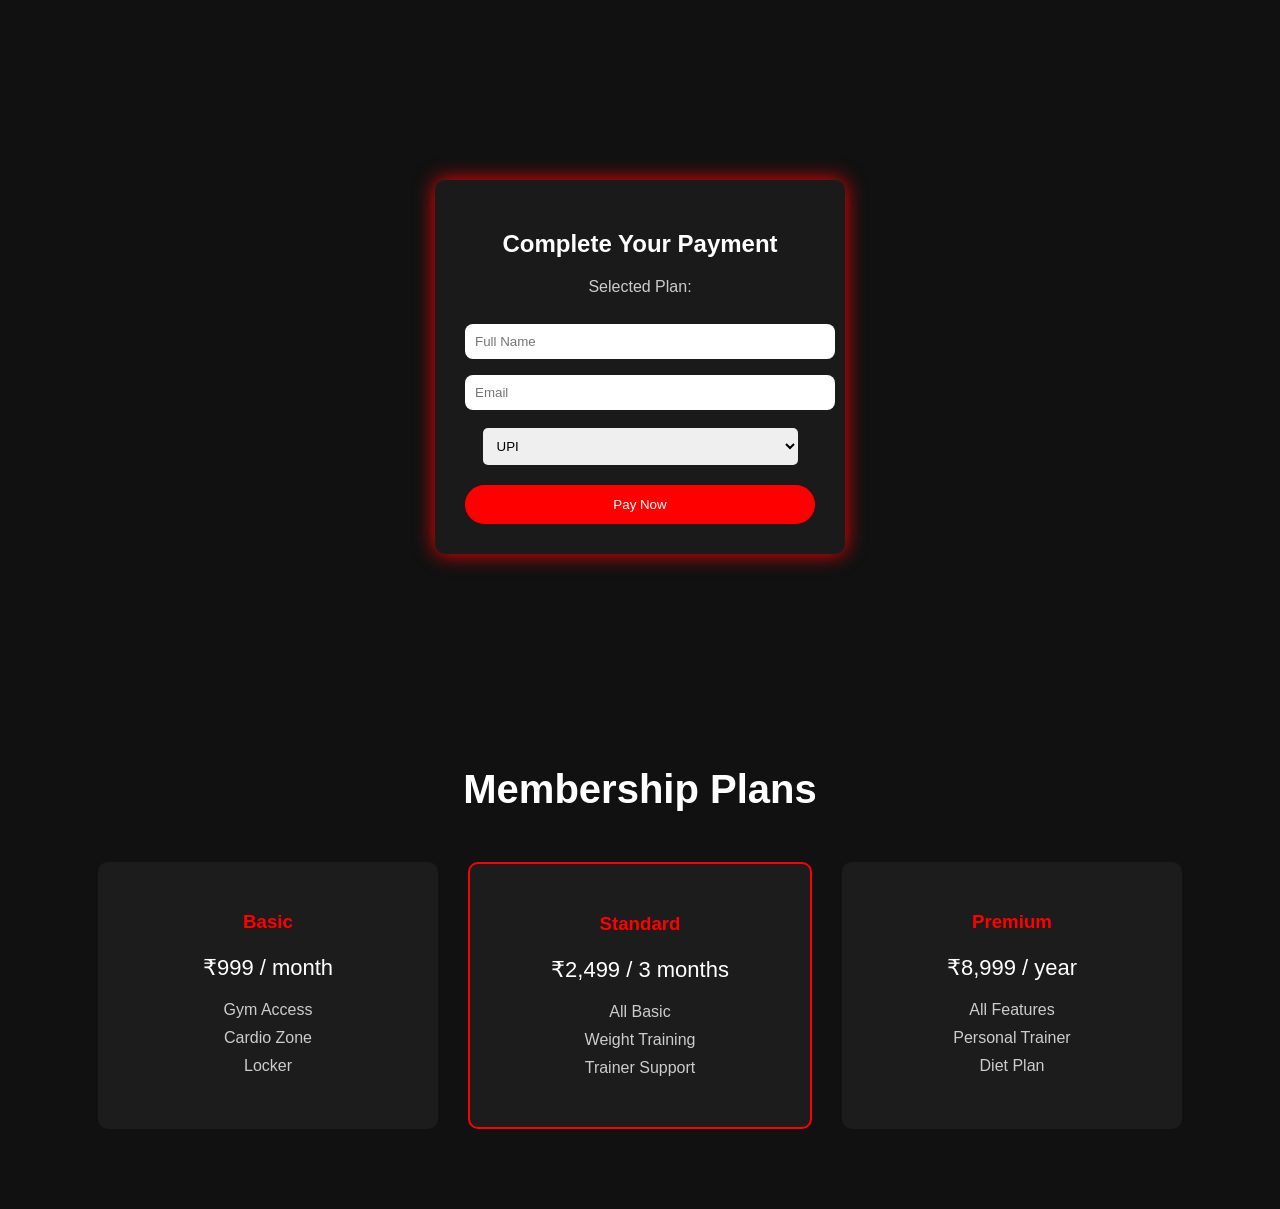
<file: pyment.html>
<!DOCTYPE html>
<html>
<head>
    <title>Gym Payment</title>
    <link rel="stylesheet" href="style.css">
    <style>
        body {
            background: #111;
            color: white;
            font-family: Arial;
            text-align: center;
        }

        .payment-box {
            background: #1a1a1a;
            padding: 30px;
            width: 350px;
            margin: 100px auto;
            border-radius: 10px;
        }

        input, select {
            width: 90%;
            padding: 10px;
            margin: 10px 0;
            border-radius: 5px;
            border: none;
        }

        button {
            padding: 10px 20px;
            background: red;
            color: white;
            border: none;
            border-radius: 5px;
            cursor: pointer;
        }

        button:hover {
            background: darkred;
        }
    </style>
</head>
<body>

<div class="payment-box">
    <h2>Complete Your Payment</h2>
    <p id="selectedPlan"></p>

    <input type="text" placeholder="Full Name" required>
    <input type="email" placeholder="Email" required>

    <select>
        <option>UPI</option>
        <option>Card</option>
        <option>Net Banking</option>
    </select>

    <button onclick="makePayment()">Pay Now</button>
</div>
<!-- PRICING -->
<section class="pricing" id="pricing">
  <h2>Membership Plans</h2>
  <div class="pricing-cards">

    <a href="payment.html?plan=basic" class="price-card">
      <h3>Basic</h3>
      <p class="price">₹999 / month</p>
      <ul>
        <li>Gym Access</li>
        <li>Cardio Zone</li>
        <li>Locker</li>
      </ul>
    </a>

    <a href="payment.html?plan=standard" class="price-card featured">
      <h3>Standard</h3>
      <p class="price">₹2,499 / 3 months</p>
      <ul>
        <li>All Basic</li>
        <li>Weight Training</li>
        <li>Trainer Support</li>
      </ul>
    </a>

    <a href="payment.html?plan=premium" class="price-card">
      <h3>Premium</h3>
      <p class="price">₹8,999 / year</p>
      <ul>
        <li>All Features</li>
        <li>Personal Trainer</li>
        <li>Diet Plan</li>
      </ul>
    </a>

  </div>
</section>

<script>
    const urlParams = new URLSearchParams(window.location.search);
    const plan = urlParams.get('plan');

    document.getElementById("selectedPlan").innerText =
        "Selected Plan: " + (plan ? plan.toUpperCase() : "");

    function makePayment() {

        document.body.innerHTML = `
        <section style="
            height:100vh;
            background:linear-gradient(to bottom, #000, #111);
            display:flex;
            flex-direction:column;
            justify-content:center;
            align-items:center;
            color:white;
            text-align:center;
        ">

            <h1 style="font-size:40px; margin-bottom:20px;">
                Scan & Pay
            </h1>

            <p style="margin-bottom:30px; color:#ccc;">
                Complete your membership payment via UPI
            </p>

            <div style="
                background:#111;
                padding:30px;
                border-radius:20px;
                box-shadow:0 0 40px red;
            ">
                <img src="https://api.qrserver.com/v1/create-qr-code/?size=250x250&data=upi://pay?pa=yourupiid@upi&pn=MyGym&am=2499"
                     alt="QR Code">
            </div>

            <button onclick="paymentSuccess()" 
                style="
                margin-top:40px;
                padding:12px 30px;
                background:red;
                border:none;
                color:white;
                border-radius:30px;
                cursor:pointer;
                font-size:16px;
                ">
                I've Paid
            </button>

        </section>
        `;
    }

    function paymentSuccess(){
        alert("Payment Verified ✅ Welcome to My Gym!");
        window.location.href="index.html";
    }
</script>

</body>
</html>
</file>
<file: style.css>
html {
  scroll-behavior: smooth;
}
/* GLOBAL */
body {
  margin: 0;
  font-family: Arial, sans-serif;
  background-color: #000;
  color: white;
}

/* NAVBAR */
.navbar {
  position: absolute;
  top: 0;
  width: 100%;
  padding: 20px 40px;
  display: flex;
  justify-content: space-between;
  align-items: center;
  z-index: 10;
}

.logo {
  font-size: 24px;
  font-weight: bold;
}

.nav-links {
  list-style: none;
  display: flex;
  gap: 30px;
}

.nav-links a {
  text-decoration: none;
  color: white;
}

.nav-links a:hover {
  color: red;
}

/* HERO SECTION */
.hero {
  height: 100vh;
  background-image:
    linear-gradient(rgba(0,0,0,0.65), rgba(0,0,0,0.65)),
    url("images/gym.jpg");
  background-size: cover;
  background-position: center;
  background-repeat: no-repeat;

  display: flex;
  flex-direction: column;
  justify-content: center;
  align-items: center;
  text-align: center;
}

.hero h1 {
  font-size: 56px;
  margin-bottom: 10px;
}

.hero p {
  font-size: 20px;
  color: #ccc;
  margin-bottom: 30px;
}

.hero button {
  padding: 15px 40px;
  font-size: 18px;
  background-color: red;
  border: none;
  color: white;
  border-radius: 5px;
  cursor: pointer;
}

.hero button:hover {
  background-color: darkred;
}

/* PROGRAMS SECTION */
.programs {
  background-color: #111;
  padding: 80px 40px;
  text-align: center;
}

.programs h2 {
  font-size: 40px;
  margin-bottom: 50px;
}

.program-cards {
  display: flex;
  justify-content: center;
  gap: 30px;
  flex-wrap: wrap;
}

.card {
  background-color: #1c1c1c;
  padding: 30px;
  width: 280px;
  border-radius: 10px;
  transition: transform 0.3s;
}

.card:hover {
  transform: translateY(-10px);
}

.icon {
  font-size: 40px;
  margin-bottom: 15px;
}

.card h3 {
  margin-bottom: 15px;
  color: red;
}

.card p {
  color: #ccc;
  font-size: 16px;
}

/* CONTACT SECTION */
.contact {
  background-color: #000;
  padding: 60px 40px;
  text-align: center;
}

.contact h2 {
  font-size: 32px;
  margin-bottom: 20px;
}

.contact p {
  color: #ccc;
}
/* ============================= */
/* TRAINING LEVELS – PREMIUM UI */
/* ============================= */

.levels {
  background: radial-gradient(circle at top, #141414, #000);
  padding: 100px 20px;
}

.levels h2 {
  font-size: 48px;
  margin-bottom: 35px;
  letter-spacing: 1px;
}

/* Tabs */
.level-tabs {
  display: flex;
  justify-content: center;
  gap: 15px;
  margin-bottom: 40px;
}

.level-tabs .tab {
  padding: 14px 36px;
  font-size: 16px;
  border-radius: 30px;
  background: linear-gradient(145deg, #1a1a1a, #0e0e0e);
  color: #ccc;
  border: 1px solid #222;
  transition: all 0.3s ease;
}

.level-tabs .tab:hover {
  color: white;
  transform: translateY(-2px);
}

.level-tabs .tab.active {
  background: linear-gradient(135deg, #ff2a2a, #c40000);
  color: white;
  box-shadow: 0 10px 25px rgba(255, 0, 0, 0.4);
}

/* Level Box */
.level-content {
  display: flex;
  justify-content: center;
}

.level-box {
  width: 420px;
  background: linear-gradient(160deg, #1b1b1b, #0f0f0f);
  border-radius: 15px;
  padding: 35px;
  box-shadow: 0 25px 60px rgba(0, 0, 0, 0.7);
  animation: fadeSlide 0.5s ease;
}

.level-box h3 {
  font-size: 24px;
  margin-bottom: 20px;
  color: #ff3b3b;
  text-align: center;
}

.level-box ul li {
  font-size: 16px;
  padding: 10px 0;
  border-bottom: 1px solid #222;
  display: flex;
  justify-content: space-between;
}

.level-box ul li::after {
  content: "✔";
  color: #ff3b3b;
}

/* Animation */
@keyframes fadeSlide {
  from {
    opacity: 0;
    transform: translateY(15px);
  }
  to {
    opacity: 1;
    transform: translateY(0);
  }
}
/* PRICING SECTION */
.pricing {
  background-color: #111;
  padding: 80px 40px;
  text-align: center;
}

.pricing h2 {
  font-size: 40px;
  margin-bottom: 50px;
}

.pricing-cards {
  display: flex;
  justify-content: center;
  gap: 30px;
  flex-wrap: wrap;
}

.price-card {
  background-color: #1c1c1c;
  width: 280px;
  padding: 30px;
  border-radius: 10px;
}

.price-card h3 {
  color: red;
  margin-bottom: 10px;
}

.price {
  font-size: 22px;
  margin-bottom: 20px;
}

.price-card ul {
  list-style: none;
  padding: 0;
  margin-bottom: 20px;
}

.price-card ul li {
  margin-bottom: 10px;
  color: #ccc;
}

.price-card button {
  padding: 12px 30px;
  border: none;
  background-color: red;
  color: white;
  cursor: pointer;
  border-radius: 5px;
}

.featured {
  border: 2px solid red;
}
/* TRAINERS SECTION */
.trainers {
  background-color: #0d0d0d;
  padding: 100px 40px;
  text-align: center;
}

.trainers h2 {
  font-size: 40px;
  margin-bottom: 50px;
}

.trainer-cards {
  display: flex;
  justify-content: center;
  gap: 30px;
  flex-wrap: wrap;
}

.trainer {
  background-color: #1c1c1c;
  width: 260px;
  padding: 30px;
  border-radius: 12px;
  transition: transform 0.3s, box-shadow 0.3s;
}

.trainer:hover {
  transform: translateY(-10px);
  box-shadow: 0 10px 25px rgba(255,0,0,0.25);
}

.trainer-img {
  font-size: 60px;
  margin-bottom: 15px;
}

.trainer h3 {
  color: red;
  margin-bottom: 10px;
}

.trainer p {
  color: #ccc;
  font-size: 15px;
}
/* DIET PLAN SECTION */
.diet {
  background-color: #0d0d0d;
  padding: 80px 40px;
  text-align: center;
}

.diet h2 {
  font-size: 40px;
  margin-bottom: 50px;
}

.diet-box {
  display: flex;
  justify-content: center;
  gap: 40px;
  flex-wrap: wrap;
}

.diet-plan {
  background-color: #1c1c1c;
  padding: 30px;
  width: 380px;
  border-radius: 10px;
  text-align: left;
}

.diet-plan h3 {
  color: red;
  margin-bottom: 20px;
  text-align: center;
}

.diet-plan ul {
  list-style: none;
  padding: 0;
}

.diet-plan ul li {
  margin-bottom: 12px;
  color: #ccc;
  font-size: 16px;
}
/* LEVEL BASED TRAINING */
.levels {
  background-color: #111;
  padding: 80px 40px;
  text-align: center;
}

.levels h2 {
  font-size: 40px;
  margin-bottom: 40px;
}

.level-tabs {
  margin-bottom: 30px;
}

.tab {
  padding: 12px 30px;
  margin: 0 5px;
  background-color: #1c1c1c;
  color: white;
  border: none;
  cursor: pointer;
  border-radius: 5px;
}

.tab.active {
  background-color: red;
}

.level-content {
  display: flex;
  justify-content: center;
}

.level-box {
  display: none;
  background-color: #1c1c1c;
  padding: 30px;
  width: 400px;
  border-radius: 10px;
  text-align: left;
}

.level-box.active {
  display: block;
}

.level-box h3 {
  color: red;
  margin-bottom: 20px;
}

.level-box ul {
  list-style: none;
  padding: 0;
}

.level-box ul li {
  margin-bottom: 10px;
  color: #ccc;
}
/* BMI & CALORIE CALCULATOR */
.calculator {
  background-color: #0f0f0f;
  padding: 80px 40px;
  text-align: center;
}

.calculator h2 {
  font-size: 40px;
  margin-bottom: 30px;
}

.calc-box {
  max-width: 400px;
  margin: auto;
  background-color: #1c1c1c;
  padding: 30px;
  border-radius: 10px;
}

.calc-box input,
.calc-box select {
  width: 100%;
  padding: 12px;
  margin-bottom: 15px;
  border: none;
  border-radius: 5px;
}

.calc-box button {
  width: 100%;
  padding: 12px;
  background-color: red;
  color: white;
  border: none;
  font-size: 16px;
  cursor: pointer;
  border-radius: 5px;
}

.result {
  margin-top: 20px;
  color: #ccc;
  font-size: 16px;
}
/* MOBILE NAVBAR */
.hamburger {
  display: none;
  font-size: 28px;
  cursor: pointer;
}

/* Mobile View */
@media (max-width: 768px) {
  .hamburger {
    display: block;
  }

  .nav-links {
    position: absolute;
    top: 70px;
    right: 0;
    background-color: #000;
    width: 100%;
    flex-direction: column;
    align-items: center;
    display: none;
    padding: 20px 0;
  }

  .nav-links li {
    margin: 15px 0;
  }

  .nav-links.active {
    display: flex;
  }
}
/* THEME TOGGLE BUTTON */
.theme-toggle {
  background: transparent;
  border: none;
  font-size: 22px;
  cursor: pointer;
  margin-left: 15px;
}

/* LIGHT MODE */
body.light {
  background-color: #f5f5f5;
  color: #111;
}

body.light section {
  background-color: #f5f5f5;
}
body.light .card,
body.light .price-card,
body.light .plan,
body.light .diet-plan,
body.light .level-box,
body.light .calc-box {
  background-color: #ffffff;
  color: #111;
}

body.light .navbar {
  background-color: #ffffff;
}

body.light .nav-links a {
  color: #111;
}
/* STICKY NAVBAR */
.navbar {
  position: fixed;
  top: 0;
  width: 100%;
  z-index: 1000;
  transition: background-color 0.3s ease, box-shadow 0.3s ease;
}

/* Navbar when scrolled */
.navbar.scrolled {
  background-color: rgba(0, 0, 0, 0.95);
  box-shadow: 0 2px 10px rgba(0, 0, 0, 0.5);
}

/* Add space so content doesn't hide under navbar */
body {
  padding-top: 80px;
}
/* SMOOTHER SCROLL & BETTER UX */
html {
  scroll-behavior: smooth;
}

/* Reduce motion for accessibility */
@media (prefers-reduced-motion: reduce) {
  * {
    animation: none !important;
    transition: none !important;
  }
}
/* AUTH PAGES */
.auth-body {
  min-height: 100vh;
  background: linear-gradient(135deg, #000, #111);
  display: flex;
  justify-content: center;
  align-items: center;
}

.auth-container {
  background-color: #1c1c1c;
  padding: 40px;
  width: 320px;
  border-radius: 10px;
  text-align: center;
}

.auth-container h2 {
  margin-bottom: 25px;
  color: white;
}

.auth-form input {
  width: 100%;
  padding: 12px;
  margin-bottom: 15px;
  border: none;
  border-radius: 5px;
}

.auth-form button {
  width: 100%;
  padding: 12px;
  background-color: red;
  border: none;
  color: white;
  font-size: 16px;
  cursor: pointer;
  border-radius: 5px;
}

.auth-container p {
  margin-top: 15px;
  font-size: 14px;
  color: #ccc;
}

.auth-container a {
  color: red;
  text-decoration: none;
}
/* PROGRAM DETAILS */
.card {
  cursor: pointer;
}

.details {
  display: none;
  margin-top: 15px;
  text-align: left;
}

.details ul {
  padding-left: 18px;
}

.details ul li {
  color: #ccc;
  font-size: 14px;
  margin-bottom: 6px;
}

.card.active .details {
  display: block;
}
/* DIET MODAL */
.diet-modal {
  position: fixed;
  inset: 0;
  background: rgba(0,0,0,0.85);
  display: none;
  justify-content: center;
  align-items: center;
  z-index: 2000;
}

.diet-modal-content {
  background: linear-gradient(160deg, #1b1b1b, #0f0f0f);
  padding: 35px;
  width: 360px;
  border-radius: 15px;
  position: relative;
  text-align: center;
  box-shadow: 0 20px 60px rgba(0,0,0,0.8);
}

.diet-modal-content h2 {
  color: red;
  margin-bottom: 20px;
}

.diet-modal-content input,
.diet-modal-content select {
  width: 100%;
  padding: 12px;
  margin-bottom: 15px;
  border-radius: 5px;
  border: none;
}

.diet-modal-content button {
  width: 100%;
  padding: 12px;
  background: red;
  color: white;
  border: none;
  font-size: 16px;
  border-radius: 5px;
  cursor: pointer;
}

.diet-result {
  margin-top: 20px;
  text-align: left;
  color: #ccc;
}

.close-modal {
  position: absolute;
  top: 12px;
  right: 15px;
  font-size: 20px;
  cursor: pointer;
}
.diet-result h4 {
  color: red;
  margin-bottom: 15px;
}

.diet-result ul {
  list-style: none;
  padding: 0;
}

.diet-result ul li {
  margin-bottom: 10px;
  color: #ccc;
}
/* CALCULATOR MODAL */
.calc-modal {
  display: none;
  position: fixed;
  inset: 0;
  background: rgba(0,0,0,0.85);
  justify-content: center;
  align-items: center;
  z-index: 2000;
}

.calc-modal-content {
  background: #1c1c1c;
  padding: 30px;
  width: 90%;
  max-width: 420px;
  border-radius: 10px;
  color: white;
  position: relative;
  animation: pop 0.3s ease;
}

@keyframes pop {
  from { transform: scale(0.8); opacity: 0; }
  to { transform: scale(1); opacity: 1; }
}

.close-modal {
  position: absolute;
  top: 10px;
  right: 15px;
  cursor: pointer;
  font-size: 20px;
  color: red;
}

.calc-modal-content h2 {
  margin-bottom: 15px;
  text-align: center;
}
/* AUTO HIGHLIGHT DIET CARD */
.diet-plan.highlight {
  border: 2px solid red;
  box-shadow: 0 0 20px rgba(255, 0, 0, 0.7);
  transform: scale(1.05);
  transition: all 0.4s ease;
}
/* WEEKLY DIET MODAL */
.diet-modal {
  display: none;
  position: fixed;
  inset: 0;
  background: rgba(0,0,0,0.85);
  justify-content: center;
  align-items: center;
  z-index: 2000;
}

.diet-modal-content {
  background: #1c1c1c;
  padding: 30px;
  width: 90%;
  max-width: 500px;
  border-radius: 10px;
  color: white;
  max-height: 80vh;
  overflow-y: auto;
}

.weekly-diet h4 {
  color: red;
  margin-top: 15px;
}

.weekly-diet ul {
  padding-left: 18px;
}

.weekly-diet li {
  margin-bottom: 6px;
  color: #ccc;
}

.diet-modal-content button {
  margin-top: 20px;
  width: 100%;
  padding: 12px;
  background: red;
  border: none;
  color: white;
  cursor: pointer;
  border-radius: 5px;
}
/* DIET MODAL */
.diet-modal {
  display: none;
  position: fixed;
  inset: 0;
  background: rgba(0,0,0,0.85);
  justify-content: center;
  align-items: center;
  z-index: 3000;
}

.diet-modal-content {
  background: #1c1c1c;
  padding: 30px;
  width: 90%;
  max-width: 420px;
  border-radius: 10px;
  color: white;
  position: relative;
}

.diet-modal-content input {
  width: 100%;
  padding: 12px;
  margin-bottom: 15px;
  border-radius: 5px;
  border: none;
}

.diet-modal-content button {
  width: 100%;
  padding: 12px;
  background: red;
  border: none;
  color: white;
  cursor: pointer;
  border-radius: 5px;
}

.diet-result {
  margin-top: 20px;
  color: #ccc;
}

.close-modal {
  position: absolute;
  top: 10px;
  right: 15px;
  cursor: pointer;
  font-size: 18px;
}
.payment-hero {
  height: 100vh;
  background: linear-gradient(135deg, #000, #111);
  display: flex;
  justify-content: center;
  align-items: center;
}

.payment-box {
  background: #111;
  padding: 40px;
  border-radius: 15px;
  width: 350px;
  text-align: center;
  box-shadow: 0 0 20px red;
}

.payment-box h1 {
  margin-bottom: 10px;
}

.payment-box p {
  margin-bottom: 20px;
  color: #ccc;
}

.payment-box input {
  width: 100%;
  padding: 10px;
  margin: 8px 0;
  border: none;
  border-radius: 8px;
}

.payment-box button {
  width: 100%;
  padding: 12px;
  background: red;
  border: none;
  color: white;
  border-radius: 25px;
  margin-top: 10px;
  cursor: pointer;
}

.payment-box button:hover {
  background: white;
  color: red;
}
.price-card {
  cursor: pointer;
  transition: 0.3s;
}

.price-card:hover {
  transform: scale(1.05);
}
.price-card {
  text-decoration: none;
  color: inherit;
  display: block;
  cursor: pointer;
}
.membership-modal {
  display: none;
  position: fixed;
  top: 0;
  left: 0;
  width: 100%;
  height: 100%;
  background: rgba(0,0,0,0.8);
  justify-content: center;
  align-items: center;
  z-index: 1000;
}

.membership-content {
  background: #111;
  padding: 30px;
  border-radius: 15px;
  width: 350px;
  display: flex;
  flex-direction: column;
  gap: 10px;
}

.membership-content input,
.membership-content select {
  padding: 10px;
  border-radius: 5px;
  border: none;
}

.membership-content button {
  padding: 10px;
  background: red;
  border: none;
  color: white;
  cursor: pointer;
}
</file>
